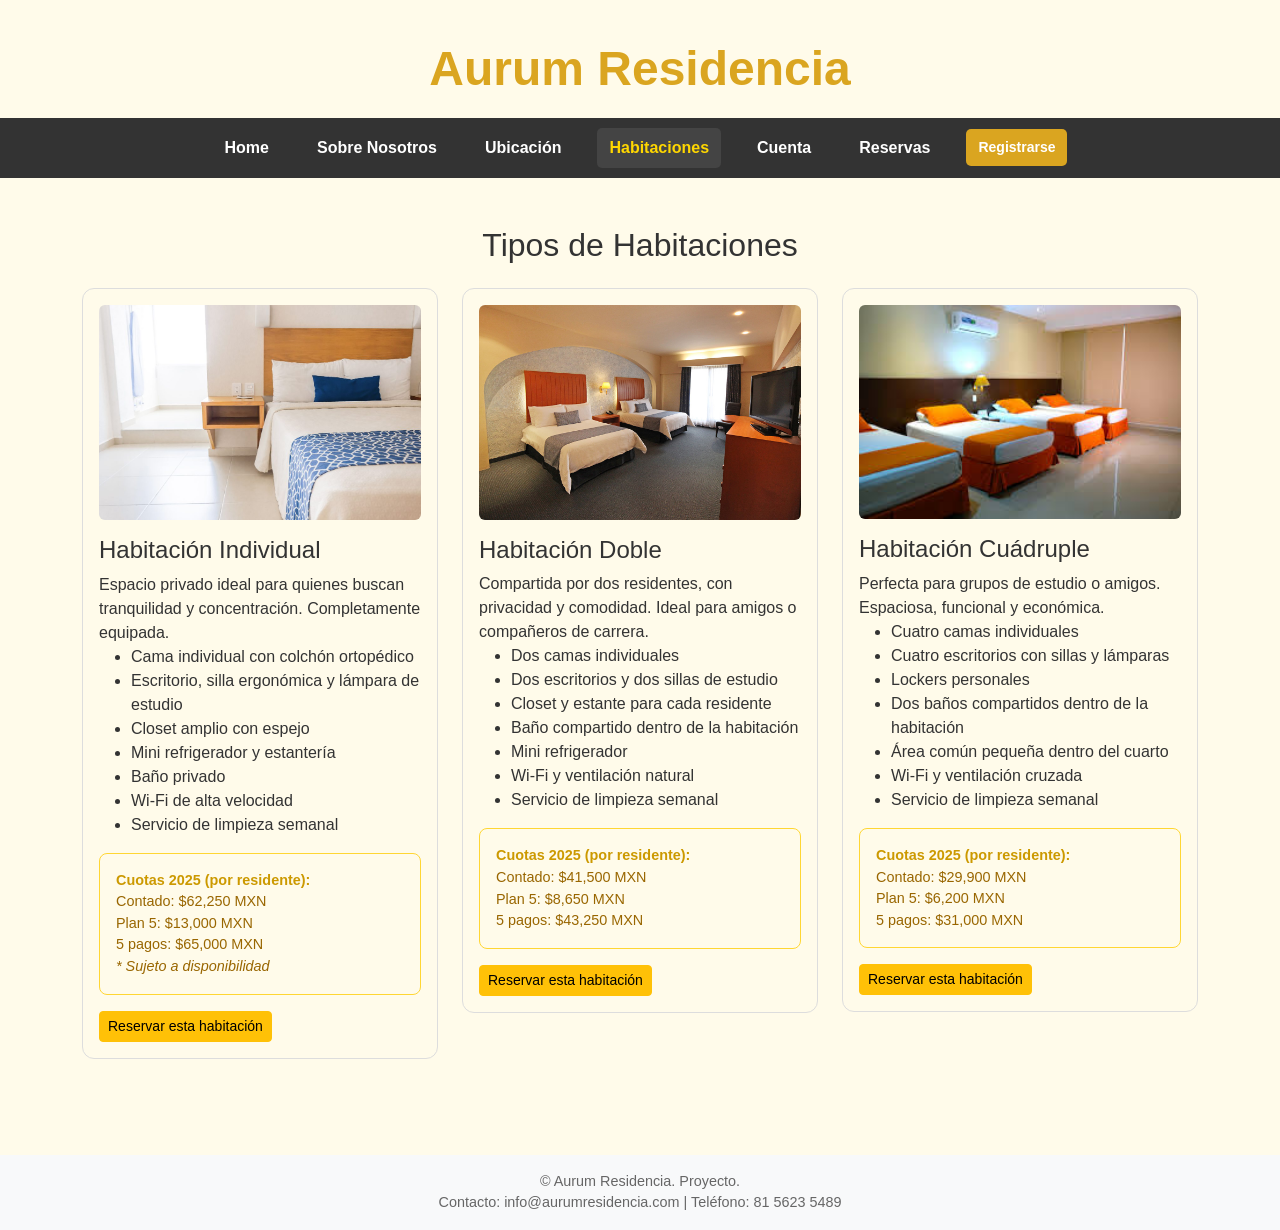
<file: pages/habitaciones.html>
<!DOCTYPE html>
<html lang="es">
<head>
  <meta charset="UTF-8" />
  <title>Habitaciones - Aurum Residencia</title>
  <meta name="viewport" content="width=device-width, initial-scale=1" />
  <link
    rel="stylesheet"
    href="https://cdn.jsdelivr.net/npm/bootstrap@5.1.3/dist/css/bootstrap.min.css"
  />
  <link rel="stylesheet" href="../assets/css/estilos_comunes.css" />
  <style>
    .habitacion img {
      max-height: 250px;
      object-fit: cover;
    }
    .habitacion {
      border: 1px solid #ddd;
      border-radius: 0.75rem;
      overflow: hidden;
      transition: transform 0.3s;
    }
    .habitacion:hover {
      transform: scale(1.02);
      box-shadow: 0 0 10px rgba(0, 0, 0, 0.15);
    }
    footer {
      margin-top: 3rem;
      padding: 1rem 0;
      background-color: #f8f9fa;
      text-align: center;
      font-size: 0.9rem;
      color: #666;
    }
    .tarifas {
      background: #fffbea;
      border: 1px solid #ffd633;
      padding: 1rem;
      border-radius: 0.5rem;
      margin-top: 1rem;
      font-size: 0.9rem;
      color: #996600;
    }
    .tarifas strong {
      color: #cc9900;
    }
  </style>
</head>
<body>
  <h1 class="titulo">
    <a href="../index.html" style="text-decoration: none; color: inherit;">Aurum Residencia</a>
  </h1>

  <nav class="menu">
    <ol>
      <li class="menu-item"><a href="../index.html">Home</a></li>
      <li class="menu-item"><a href="sobre_nosotros.html">Sobre Nosotros</a></li>
      <li class="menu-item"><a href="ubicacion.html">Ubicación</a></li>
      <li class="menu-item active"><a href="habitaciones.html">Habitaciones</a></li>
      <li class="menu-item"><a href="cuenta.php">Cuenta</a></li>
      <li class="menu-item"><a href="reservas.html">Reservas</a></li>
      <li class="menu-item" id="loginArea"></li>
    </ol>
  </nav>

  <script src="../assets/js/main.js"></script>

  <section class="container my-5">
    <h2 class="text-center mb-4">Tipos de Habitaciones</h2>
    <div class="row g-4">

      <!-- Una habitación para una sola persona -->
      <div class="col-md-4">
        <div class="habitacion p-3">
          <img src="../assets/images/habitacion individual.jpg" class="w-100 mb-3 rounded" alt="Habitación Individual" />
          <h4>Habitación Individual</h4>
          <p>Espacio privado ideal para quienes buscan tranquilidad y concentración. Completamente equipada.</p>
          <ul>
            <li>Cama individual con colchón ortopédico</li>
            <li>Escritorio, silla ergonómica y lámpara de estudio</li>
            <li>Closet amplio con espejo</li>
            <li>Mini refrigerador y estantería</li>
            <li>Baño privado</li>
            <li>Wi-Fi de alta velocidad</li>
            <li>Servicio de limpieza semanal</li>
          </ul>
          <div class="tarifas">
            <strong>Cuotas 2025 (por residente):</strong><br />
            Contado: $62,250 MXN<br />
            Plan 5: $13,000 MXN<br />
            5 pagos: $65,000 MXN<br />
            <em>* Sujeto a disponibilidad</em>
          </div>
          <a href="reservas.html?hab=individual" class="btn btn-warning btn-sm mt-3">Reservar esta habitación</a>
        </div>
      </div>

      <!-- Dos personas por cuarto -->
      <div class="col-md-4">
        <div class="habitacion p-3">
          <img src="../assets/images/habitacion doble.jpg" class="w-100 mb-3 rounded" alt="Habitación Doble" />
          <h4>Habitación Doble</h4>
          <p>Compartida por dos residentes, con privacidad y comodidad. Ideal para amigos o compañeros de carrera.</p>
          <ul>
            <li>Dos camas individuales</li>
            <li>Dos escritorios y dos sillas de estudio</li>
            <li>Closet y estante para cada residente</li>
            <li>Baño compartido dentro de la habitación</li>
            <li>Mini refrigerador</li>
            <li>Wi-Fi y ventilación natural</li>
            <li>Servicio de limpieza semanal</li>
          </ul>
          <div class="tarifas">
            <strong>Cuotas 2025 (por residente):</strong><br />
            Contado: $41,500 MXN<br />
            Plan 5: $8,650 MXN<br />
            5 pagos: $43,250 MXN
          </div>
          <a href="reservas.html?hab=doble" class="btn btn-warning btn-sm mt-3">Reservar esta habitación</a>
        </div>
      </div>

      <!-- Cuatro personas por cuarto -->
      <div class="col-md-4">
        <div class="habitacion p-3">
          <img src="../assets/images/habitacion cuadruple.jpg" class="w-100 mb-3 rounded" alt="Habitación Cuádruple" />
          <h4>Habitación Cuádruple</h4>
          <p>Perfecta para grupos de estudio o amigos. Espaciosa, funcional y económica.</p>
          <ul>
            <li>Cuatro camas individuales</li>
            <li>Cuatro escritorios con sillas y lámparas</li>
            <li>Lockers personales</li>
            <li>Dos baños compartidos dentro de la habitación</li>
            <li>Área común pequeña dentro del cuarto</li>
            <li>Wi-Fi y ventilación cruzada</li>
            <li>Servicio de limpieza semanal</li>
          </ul>
          <div class="tarifas">
            <strong>Cuotas 2025 (por residente):</strong><br />
            Contado: $29,900 MXN<br />
            Plan 5: $6,200 MXN<br />
            5 pagos: $31,000 MXN
          </div>
          <a href="reservas.html?hab=cuadruple" class="btn btn-warning btn-sm mt-3">Reservar esta habitación</a>
        </div>
      </div>

    </div>
  </section>

  <footer>
    <p>&copy; Aurum Residencia. Proyecto.</p>
    <p>Contacto: info@aurumresidencia.com | Teléfono: 81 5623 5489</p>    
  </footer>

  <script src="https://cdn.jsdelivr.net/npm/bootstrap@5.1.3/dist/js/bootstrap.bundle.min.js"></script>
</body>
</html>
</file>
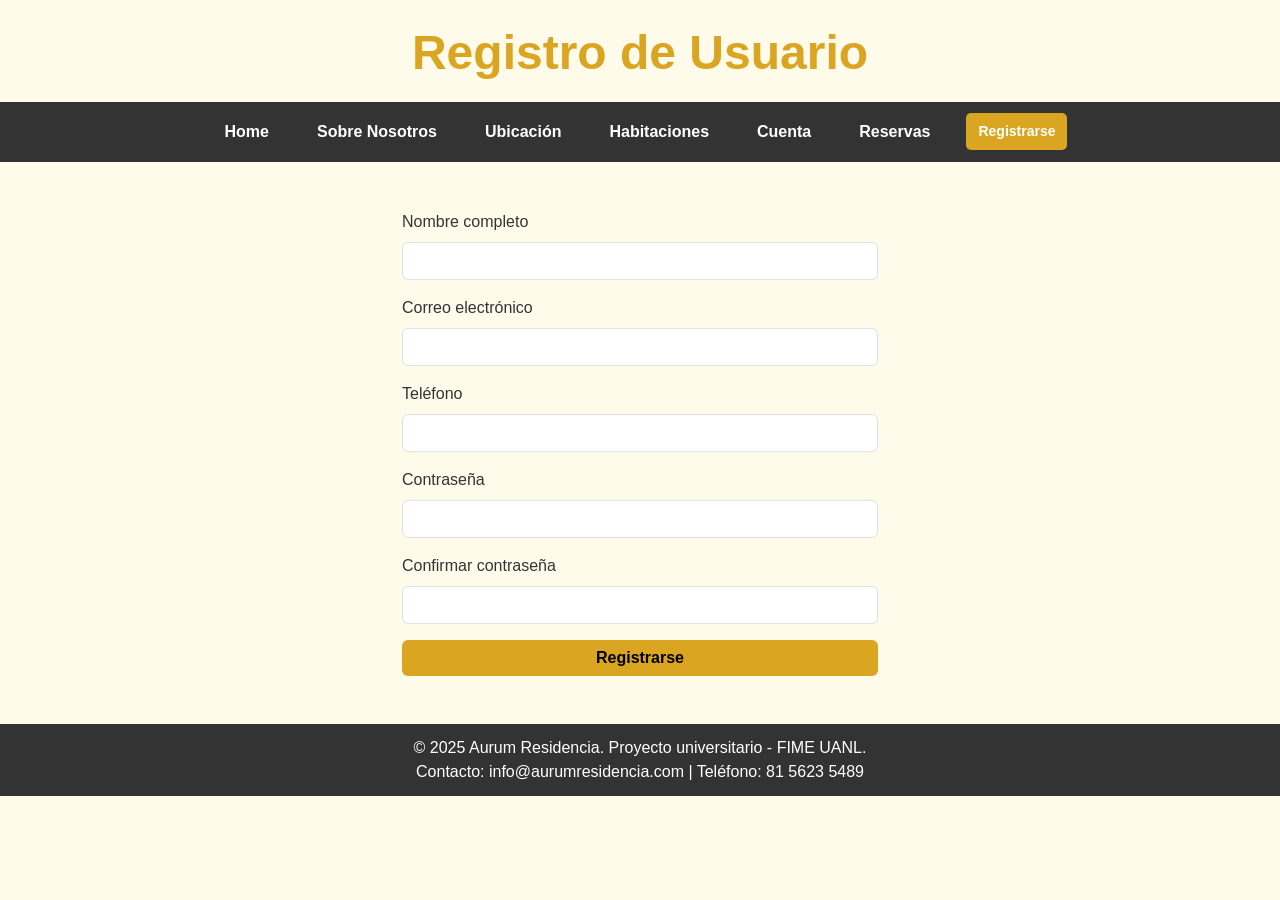
<file: pages/registro.html>
<!DOCTYPE html>
<html lang="es">
<head>
  <meta charset="UTF-8">
  <title>Registro - Aurum Residencia</title>
  <meta name="viewport" content="width=device-width, initial-scale=1">
  <link href="https://cdn.jsdelivr.net/npm/bootstrap@5.1.3/dist/css/bootstrap.min.css" rel="stylesheet">
  <link rel="stylesheet" href="../assets/css/estilos_comunes.css">
</head>
<body>

  <h1 class="titulo text-center mt-4">Registro de Usuario</h1>

  <nav class="menu">
    <ol>
      <li class="menu-item"><a href="../index.html">Home</a></li>
      <li class="menu-item"><a href="sobre_nosotros.html">Sobre Nosotros</a></li>
      <li class="menu-item"><a href="ubicacion.html">Ubicación</a></li>
      <li class="menu-item"><a href="habitaciones.html">Habitaciones</a></li>
      <li class="menu-item"><a href="cuenta.php">Cuenta</a></li>
      <li class="menu-item"><a href="reservas.html">Reservas</a></li>
      <li class="menu-item" id="loginArea"></li>
    </ol>
  </nav>

  <script src="../assets/js/main.js"></script>

  <div class="container mt-5" style="max-width: 500px;">
    <form id="registroForm" method="POST" action="../api/procesar_registro.php" novalidate>
      <div class="mb-3">
        <label for="nombre" class="form-label">Nombre completo</label>
        <input type="text" class="form-control" id="nombre" name="nombre" required>
      </div>
      <div class="mb-3">
        <label for="correo" class="form-label">Correo electrónico</label>
        <input type="email" class="form-control" id="correo" name="correo" required>
      </div>
      <div class="mb-3">
        <label for="telefono" class="form-label">Teléfono</label>
        <input type="tel" class="form-control" id="telefono" name="telefono" pattern="^\d{10,15}$" required>
      </div>
      <div class="mb-3">
        <label for="contrasena" class="form-label">Contraseña</label>
        <input type="password" class="form-control" id="contrasena" name="contrasena" minlength="6" required>
      </div>
      <div class="mb-3">
        <label for="confirmar" class="form-label">Confirmar contraseña</label>
        <input type="password" class="form-control" id="confirmar" name="confirmar" minlength="6" required>
      </div>
      <div id="mensaje" class="mb-3"></div>
      <button type="submit" class="btn btn-primary w-100">Registrarse</button>
    </form>
  </div>

  <footer class="text-center mt-5">
    <p>&copy; 2025 Aurum Residencia. Proyecto universitario - FIME UANL.</p>
    <p>Contacto: info@aurumresidencia.com | Teléfono: 81 5623 5489</p>
  </footer>

  <script>
    document.getElementById('registroForm').addEventListener('submit', function(event) {
      event.preventDefault();

      const nombre = document.getElementById('nombre').value.trim();
      const correo = document.getElementById('correo').value.trim();
      const telefono = document.getElementById('telefono').value.trim();
      const contrasena = document.getElementById('contrasena').value;
      const confirmar = document.getElementById('confirmar').value;
      const mensajeDiv = document.getElementById('mensaje');

      if (!nombre || !correo || !telefono || !contrasena || !confirmar) {
        mostrarMensaje('Por favor, completa todos los campos.', 'danger');
        return;
      }

      const emailRegex = /^[^\s@]+@[^\s@]+\.[^\s@]+$/;
      if (!emailRegex.test(correo)) {
        mostrarMensaje('Correo electrónico inválido.', 'danger');
        return;
      }

      if (!/^\d{10,15}$/.test(telefono)) {
        mostrarMensaje('Teléfono inválido. Solo dígitos, entre 10 y 15.', 'danger');
        return;
      }

      if (contrasena.length < 6) {
        mostrarMensaje('La contraseña debe tener al menos 6 caracteres.', 'danger');
        return;
      }

      if (contrasena !== confirmar) {
        mostrarMensaje('Las contraseñas no coinciden.', 'danger');
        return;
      }

      mensajeDiv.innerHTML = '';
      this.submit();
    });

    function mostrarMensaje(texto, tipo) {
      const mensajeDiv = document.getElementById('mensaje');
      mensajeDiv.innerHTML = `<div class="alert alert-${tipo}">${texto}</div>`;
    }
  </script>

</body>
</html>
</file>
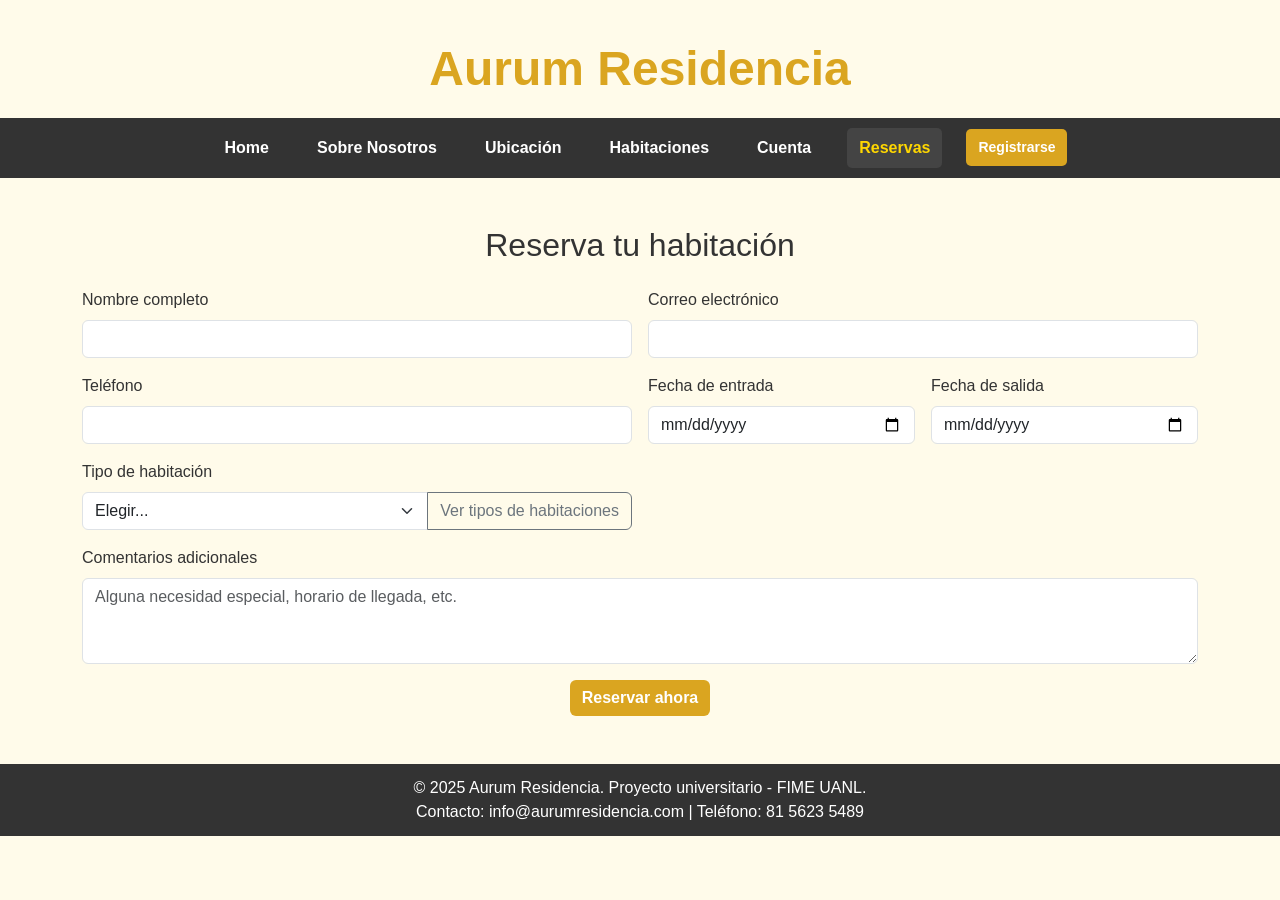
<file: pages/reservas.html>
<!DOCTYPE html>
<html lang="es">
<head>
  <meta charset="UTF-8">
  <title>Reservas - Aurum Residencia</title>
  <meta name="viewport" content="width=device-width, initial-scale=1">
  <link href="https://cdn.jsdelivr.net/npm/bootstrap@5.1.3/dist/css/bootstrap.min.css" rel="stylesheet">
  <link rel="stylesheet" href="../assets/css/estilos_comunes.css">
</head>
<body>

  <h1 class="titulo"><a href="../index.html" style="text-decoration: none; color: inherit;">Aurum Residencia</a></h1>

  <nav class="menu">
    <ol>
      <li class="menu-item"><a href="../index.html">Home</a></li>
      <li class="menu-item"><a href="sobre_nosotros.html">Sobre Nosotros</a></li>
      <li class="menu-item"><a href="ubicacion.html">Ubicación</a></li>
      <li class="menu-item"><a href="habitaciones.html">Habitaciones</a></li>
      <li class="menu-item"><a href="cuenta.php">Cuenta</a></li>
      <li class="menu-item active"><a href="reservas.html">Reservas</a></li>
      <li class="menu-item" id="loginArea"></li>
    </ol>
  </nav>

  <script src="../assets/js/main.js"></script>

  <div class="container mt-5">
    <h2 class="text-center mb-4">Reserva tu habitación</h2>
    
    <!-- Este mensaje aparece cuando el usuario envía el formulario -->
    <div id="mensajeExito" class="alert alert-success text-center d-none" role="alert">
      ¡Reservación exitosa! Te contactaremos pronto para confirmar.
    </div>

    <form class="row g-3 needs-validation" id="formReservacion" novalidate>
      <div class="col-md-6">
        <label for="nombre" class="form-label">Nombre completo</label>
        <input type="text" class="form-control" id="nombre" required>
      </div>

      <div class="col-md-6">
        <label for="correo" class="form-label">Correo electrónico</label>
        <input type="email" class="form-control" id="correo" required>
      </div>

      <div class="col-md-6">
        <label for="telefono" class="form-label">Teléfono</label>
        <input type="tel" class="form-control" id="telefono" required>
      </div>

      <div class="col-md-3">
        <label for="fechaEntrada" class="form-label">Fecha de entrada</label>
        <input type="date" class="form-control" id="fechaEntrada" required>
      </div>

      <div class="col-md-3">
        <label for="fechaSalida" class="form-label">Fecha de salida</label>
        <input type="date" class="form-control" id="fechaSalida" required>
      </div>

      <div class="col-md-6">
        <label for="habitacion" class="form-label">Tipo de habitación</label>
        <div class="input-group">
          <select class="form-select" id="habitacion" required>
            <option selected disabled value="">Elegir...</option>
            <option>Individual</option>
            <option>Doble</option>
            <option>Cuádruple</option>
          </select>
          <a href="habitaciones.html" class="btn btn-outline-secondary" target="_blank">Ver tipos de habitaciones</a>
        </div>
      </div>

      <div class="col-md-12">
        <label for="comentarios" class="form-label">Comentarios adicionales</label>
        <textarea class="form-control" id="comentarios" rows="3" placeholder="Alguna necesidad especial, horario de llegada, etc."></textarea>
      </div>

      <div class="col-12 text-center">
        <button class="btn btn-dorado" type="submit">Reservar ahora</button>
      </div>
    </form>
  </div>

  <footer class="text-center mt-5">
    <p>&copy; 2025 Aurum Residencia. Proyecto universitario - FIME UANL.</p>
    <p>Contacto: info@aurumresidencia.com | Teléfono: 81 5623 5489</p>
  </footer>

  <script src="https://cdn.jsdelivr.net/npm/bootstrap@5.1.3/dist/js/bootstrap.bundle.min.js"></script>

  <!-- Aquí se maneja lo que pasa cuando el usuario envía la reservación -->
  <script>
    document.getElementById('formReservacion').addEventListener('submit', function(event) {
      event.preventDefault(); // Para que no se recargue la página
      const form = event.target;

      if (form.checkValidity()) {
        // Mostramos el mensaje de éxito
        document.getElementById('mensajeExito').classList.remove('d-none');

        // Limpiamos los campos del formulario
        form.reset();

        // Después de 5 segundos quitamos el mensaje
        setTimeout(() => {
          document.getElementById('mensajeExito').classList.add('d-none');
        }, 5000);
      } else {
        form.classList.add('was-validated');
      }
    });
  </script>
</body>
</html>
</file>
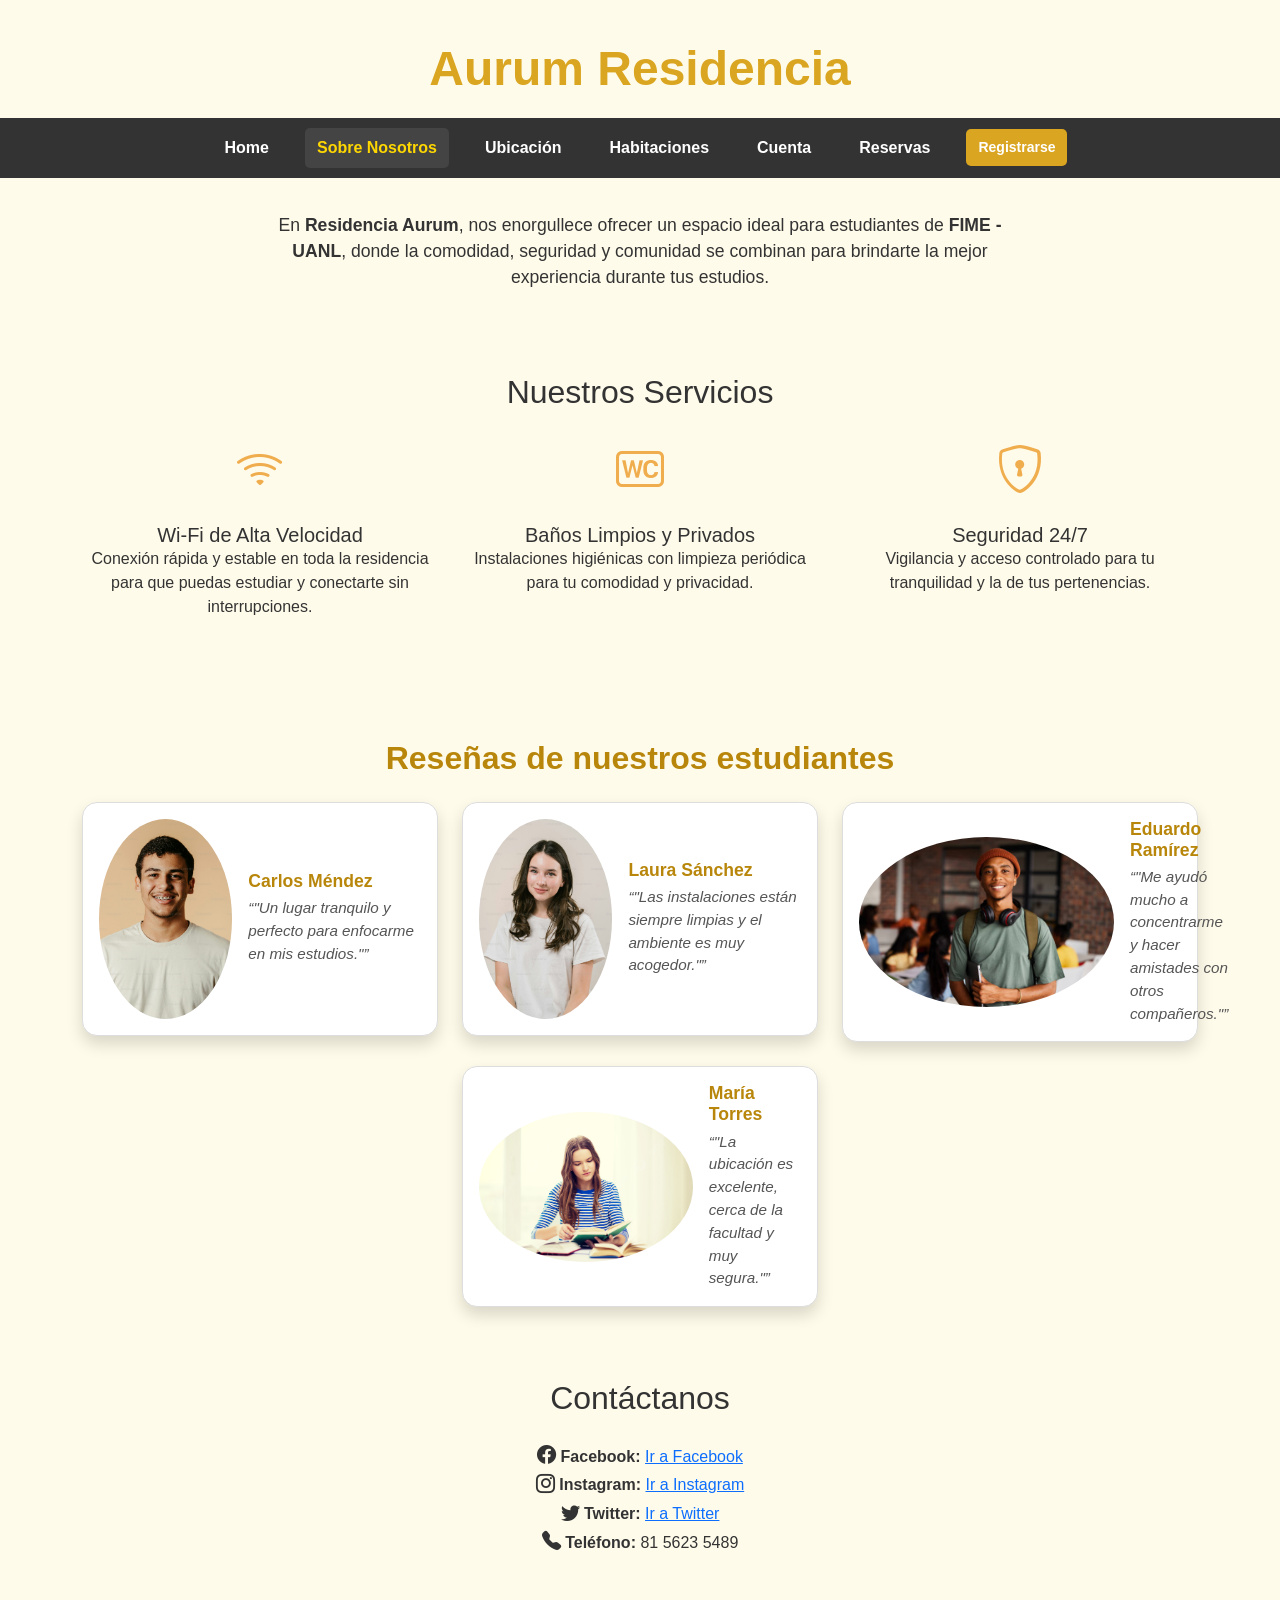
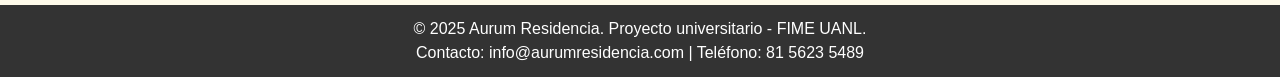
<file: pages/sobre_nosotros.html>
<!DOCTYPE html>
<html lang="es">
<head>
  <meta charset="UTF-8">
  <title>Sobre Nosotros - Residencia Aurum</title>
  <meta name="viewport" content="width=device-width, initial-scale=1">
  <link href="https://cdn.jsdelivr.net/npm/bootstrap@5.1.3/dist/css/bootstrap.min.css" rel="stylesheet">
  <link href="https://cdn.jsdelivr.net/npm/bootstrap-icons@1.10.5/font/bootstrap-icons.css" rel="stylesheet">
  <link rel="stylesheet" href="../assets/css/estilos_comunes.css">
</head>
<body>

  <h1 class="titulo"><a href="../index.html" style="text-decoration: none; color: inherit;">Aurum Residencia</a></h1>

  <nav class="menu">
    <ol>
      <li class="menu-item"><a href="../index.html">Home</a></li>
      <li class="menu-item active"><a href="sobre_nosotros.html">Sobre Nosotros</a></li>
      <li class="menu-item"><a href="ubicacion.html">Ubicación</a></li>
      <li class="menu-item"><a href="habitaciones.html">Habitaciones</a></li>
      <li class="menu-item"><a href="cuenta.php">Cuenta</a></li>
      <li class="menu-item"><a href="reservas.html">Reservas</a></li>
      <li class="menu-item" id="loginArea"></li>
    </ol>
  </nav>

  <script src="../assets/js/main.js"></script>

  <div class="container text-center my-4">
    <p class="descripcion">
      En <strong>Residencia Aurum</strong>, nos enorgullece ofrecer un espacio ideal para estudiantes de <strong>FIME - UANL</strong>, donde la comodidad, seguridad y comunidad se combinan para brindarte la mejor experiencia durante tus estudios.
    </p>
  </div>

  <!-- Aquí van los servicios que ofrece la residencia -->
  <section class="container my-5">
    <h2 class="text-center mb-4">Nuestros Servicios</h2>
    <div class="row text-center">
      <div class="col-md-4 mb-4">
        <i class="bi bi-wifi" style="font-size: 3rem; color: #f0ad4e;"></i>
        <h5 class="mt-3">Wi-Fi de Alta Velocidad</h5>
        <p>Conexión rápida y estable en toda la residencia para que puedas estudiar y conectarte sin interrupciones.</p>
      </div>
      <div class="col-md-4 mb-4">
        <i class="bi bi-badge-wc" style="font-size: 3rem; color: #f0ad4e;"></i>
        <h5 class="mt-3">Baños Limpios y Privados</h5>
        <p>Instalaciones higiénicas con limpieza periódica para tu comodidad y privacidad.</p>
      </div>
      <div class="col-md-4 mb-4">
        <i class="bi bi-shield-lock" style="font-size: 3rem; color: #f0ad4e;"></i>
        <h5 class="mt-3">Seguridad 24/7</h5>
        <p>Vigilancia y acceso controlado para tu tranquilidad y la de tus pertenencias.</p>
      </div>
    </div>
  </section>

  <section class="testimonios container mt-5">
    <h2 class="text-center mb-4">Reseñas de nuestros estudiantes</h2>
    <div class="row justify-content-center">
      
      <div class="col-md-5 col-lg-4 mb-4">
        <div class="tarjeta p-3 d-flex align-items-center shadow">
          <img src="../assets/images/estudiante 1.jpg" alt="Estudiante 1" width="200" height="200" class="rounded-circle">
          <div class="ms-3">
            <h5 class="nombre">Carlos Méndez</h5>
            <p class="resena">"Un lugar tranquilo y perfecto para enfocarme en mis estudios."</p>
          </div>
        </div>
      </div>

      <div class="col-md-5 col-lg-4 mb-4">
        <div class="tarjeta p-3 d-flex align-items-center shadow">
          <img src="../assets/images/estudiante 2.jpg" alt="Estudiante 2" width="200" height="200" class="rounded-circle">
          <div class="ms-3">
            <h5 class="nombre">Laura Sánchez</h5>
            <p class="resena">"Las instalaciones están siempre limpias y el ambiente es muy acogedor."</p>
          </div>
        </div>
      </div>

      <div class="col-md-5 col-lg-4 mb-4">
        <div class="tarjeta p-3 d-flex align-items-center shadow">
          <img src="../assets/images/estudiante 3.jpg" alt="Estudiante 3" width="200" height="170" class="rounded-circle">
          <div class="ms-3">
            <h5 class="nombre">Eduardo Ramírez</h5>
            <p class="resena">"Me ayudó mucho a concentrarme y hacer amistades con otros compañeros."</p>
          </div>
        </div>
      </div>

      <div class="col-md-5 col-lg-4 mb-4">
        <div class="tarjeta p-3 d-flex align-items-center shadow">
          <img src="../assets/images/estudiante 4.jpg" alt="Estudiante 4" width="200" height="150" class="rounded-circle">
          <div class="ms-3">
            <h5 class="nombre">María Torres</h5>
            <p class="resena">"La ubicación es excelente, cerca de la facultad y muy segura."</p>
          </div>
        </div>
      </div>

    </div>
  </section>

<section class="container my-5">
  <h2 class="text-center mb-4">Contáctanos</h2>
  <div class="row justify-content-center text-center">
    <div class="col-md-6">
      <p>
        <i class="bi bi-facebook" style="font-size: 1.2rem;"></i>
        <strong> Facebook:</strong>
        <a href="https://www.facebook.com" target="_blank">Ir a Facebook</a>
      </p>
      <p>
        <i class="bi bi-instagram" style="font-size: 1.2rem;"></i>
        <strong> Instagram:</strong>
        <a href="https://www.instagram.com" target="_blank">Ir a Instagram</a>
      </p>
      <p>
        <i class="bi bi-twitter" style="font-size: 1.2rem;"></i>
        <strong> Twitter:</strong>
        <a href="https://www.twitter.com" target="_blank">Ir a Twitter</a>
      </p>
      <p>
        <i class="bi bi-telephone-fill" style="font-size: 1.2rem;"></i>
        <strong> Teléfono:</strong>
        <span>81 5623 5489</span>
      </p>
    </div>
  </div>
</section>

  
  <footer>
    <p>&copy; 2025 Aurum Residencia. Proyecto universitario - FIME UANL.</p>
    <p>Contacto: info@aurumresidencia.com | Teléfono: 81 5623 5489</p>    
  </footer>

  <script src="https://cdn.jsdelivr.net/npm/bootstrap@5.1.3/dist/js/bootstrap.bundle.min.js"></script>
</body>
</html>
</file>
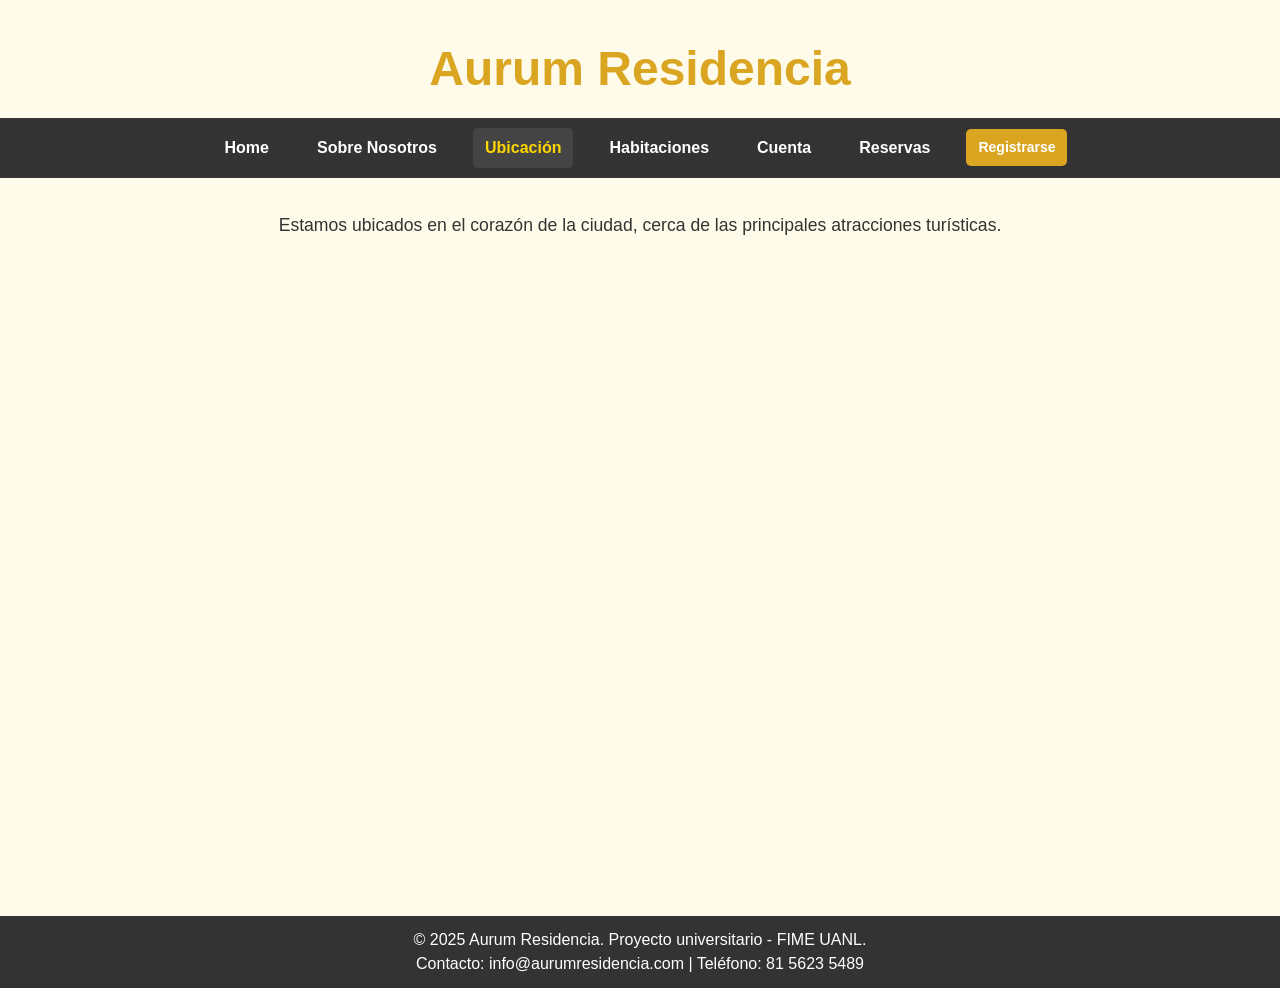
<file: pages/ubicacion.html>
<!DOCTYPE html>
<html lang="es">
<head>
  <meta charset="UTF-8">
  <title>Ubicación - Residencia Aurum</title>
  <meta name="viewport" content="width=device-width, initial-scale=1">
  <link rel="stylesheet" href="https://cdn.jsdelivr.net/npm/bootstrap@5.1.3/dist/css/bootstrap.min.css">
  <link rel="stylesheet" href="../assets/css/estilos_comunes.css">
</head>
<body>

  <h1 class="titulo"><a href="../index.html" style="text-decoration: none; color: inherit;">Aurum Residencia</a></h1>

  <nav class="menu">
    <ol>
      <li class="menu-item"><a href="../index.html">Home</a></li>
      <li class="menu-item"><a href="sobre_nosotros.html">Sobre Nosotros</a></li>
      <li class="menu-item active"><a href="ubicacion.html">Ubicación</a></li>
      <li class="menu-item"><a href="habitaciones.html">Habitaciones</a></li>
      <li class="menu-item"><a href="cuenta.php">Cuenta</a></li>
      <li class="menu-item"><a href="reservas.html">Reservas</a></li>
      <li class="menu-item" id="loginArea"></li>
    </ol>
  </nav>

  <script src="../assets/js/main.js"></script>

  <div class="container text-center my-4">
    <p class="descripcion">Estamos ubicados en el corazón de la ciudad, cerca de las principales atracciones turísticas.</p>
    
    <div class="ratio ratio-16x9 mt-3">
      <iframe 
        src="https://www.google.com/maps/embed?pb=!1m18!1m12!1m3!1d2692.7476224610964!2d-100.3132713606416!3d25.724716164908124!2m3!1f0!2f0!3f0!3m2!1i1024!2i768!4f13.1!3m3!1m2!1s0x86629452551ea79f%3A0x66e03550ec5730cb!2sFacultad%20de%20Ingenier%C3%ADa%20Mec%C3%A1nica%20y%20El%C3%A9ctrica!5e0!3m2!1ses-419!2smx!4v1748559007111!5m2!1ses-419!2smx" 
        style="border:0;" allowfullscreen="" loading="lazy" referrerpolicy="no-referrer-when-downgrade">
      </iframe>
    </div>
  </div>

  <footer>
    <p>&copy; 2025 Aurum Residencia. Proyecto universitario - FIME UANL.</p>
    <p>Contacto: info@aurumresidencia.com | Teléfono: 81 5623 5489</p>    
  </footer>

  <script src="https://cdn.jsdelivr.net/npm/bootstrap@5.1.3/dist/js/bootstrap.bundle.min.js"></script>
</body>
</html>
</file>
<file: assets/css/estilos_comunes.css>
html, body {
  height: 100%;
  display: flex;
  flex-direction: column;
}

body {
  flex: 1;
  font-family: 'Segoe UI', Tahoma, sans-serif;
  background-color: #fffbea;
  color: #333;
  margin: 0;
  padding: 0;
  box-sizing: border-box;
}

/* Reset y tipografía */
body, h1, h2, h5, p, ol, li, a {
  margin: 0;
  padding: 0;
  box-sizing: border-box;
}

.titulo {
  text-align: center;
  font-size: 3rem;
  color: #daa520;
  font-weight: 900;
  margin: 40px 0 20px;
}

/* Menú */
.menu {
  background-color: #333;
  padding: 10px 0;
}

.menu ol {
  list-style: none;
  display: flex;
  justify-content: center;
  margin: 0;
  padding: 0;
  flex-wrap: wrap;
}

.menu-item {
  margin: 0 12px;
}

.menu-item a {
  text-decoration: none;
  font-weight: bold;
  color: white;
  padding: 8px 12px;
  border-radius: 5px;
  transition: 0.3s;
  display: inline-block;
}

.menu-item a:hover,
.menu-item.active a {
  background-color: #444;
  color: #ffd700;
}

/* Login area en el navbar */
#loginArea {
  display: flex;
  align-items: center;
  gap: 10px;
}

#loginArea span {
  color: white;
  font-size: 0.9rem;
}

/* Contenido principal */
.descripcion {
  font-size: 1.1rem;
  max-width: 800px;
  margin: auto;
  padding: 10px 20px;
}

/* Testimonios / tarjetas */
.testimonios h2 {
  color: #b8860b;
  font-weight: bold;
}

.tarjeta {
  background-color: #fff;
  border-radius: 15px;
  border: 1px solid #ddd;
  transition: transform 0.3s ease;
}

.tarjeta:hover {
  transform: scale(1.02);
}

.tarjeta img {
  width: 100%;
  border-radius: 10px;
  object-fit: cover;
}

.nombre {
  font-weight: bold;
  font-size: 1.1rem;
  color: #b8860b;
}

.resena {
  font-style: italic;
  font-size: 0.95rem;
  color: #555;
  margin-top: 5px;
  quotes: "“" "”";
}

.resena::before {
  content: open-quote;
}
.resena::after {
  content: close-quote;
}

footer {
  background-color: #333;
  color: #fff;
  text-align: center;
  padding: 12px;
  margin-top: auto; /* Esto lo empuja al fondo cuando sea necesario */
}

.btn-dorado {
  background-color: #daa520;
  color: white;
  font-weight: bold;
  border: none;
}

.btn-dorado:hover {
  background-color: #c89e1d;
  color: white;
}
.btn-primary {
  background-color: #daa520;
  color: rgb(0, 0, 0);
  font-weight: bold;
  border: none;
}
.btn-primary:hover {
  background-color: #c6961d;
  color: rgb(0, 0, 0);
}

/* Slogan */
.slogan {
  background: linear-gradient(90deg, #daa520, #dab820d3);
  color: white;
  padding: 3rem 1rem;
  text-align: center;
  font-size: 1.8rem;
  font-weight: 600;
  margin-bottom: 2rem;
  border-radius: 0.5rem;
}

/* Beneficios */
.beneficios li {
  margin-bottom: 0.7rem;
}

/* Servicios */
.servicios .icono-servicio {
  font-size: 2.5rem;
  color: #daa520;
  margin-bottom: 0.5rem;
}

/* Testimonios pequeños */
.testimonios-pequenos {
  background-color: #fff8dc;
  padding: 2rem 1rem;
  border-radius: 0.5rem;
  margin-bottom: 3rem;
}

.testimonios-pequenos .blockquote {
  background: transparent;
  border-left: none;
  padding: 1rem;
  margin-bottom: 1rem;
}

.testimonios-pequenos .blockquote p {
  color: #333;
  font-size: 1.1rem;
  font-style: italic;
  margin-bottom: 0.5rem;
}

.testimonios-pequenos .blockquote-footer {
  color: #666;
  font-size: 0.9rem;
  background: transparent;
  padding: 0;
  margin-top: 0.5rem;
}

/* FAQ */
.faq dt {
  font-weight: 600;
  cursor: pointer;
  margin-top: 1rem;
}

.faq dd {
  margin-left: 1rem;
  margin-bottom: 1rem;
}

/* Carousel */
#carouselResidencias {
  max-width: 900px;
}

#carouselResidencias .carousel-item {
  height: 500px;
}

#carouselResidencias .carousel-item img {
  height: 100%;
  width: 100%;
  object-fit: cover;
}

/* Responsive */
@media (max-width: 768px) {
  #carouselResidencias .carousel-item {
    height: 300px;
  }
  
  .titulo {
    font-size: 2rem;
  }
  
  .menu-item {
    margin: 0 6px;
  }
  
  .menu-item a {
    padding: 6px 8px;
    font-size: 0.9rem;
  }
  
  .slogan {
    font-size: 1.2rem;
    padding: 2rem 1rem;
  }
}
</file>
